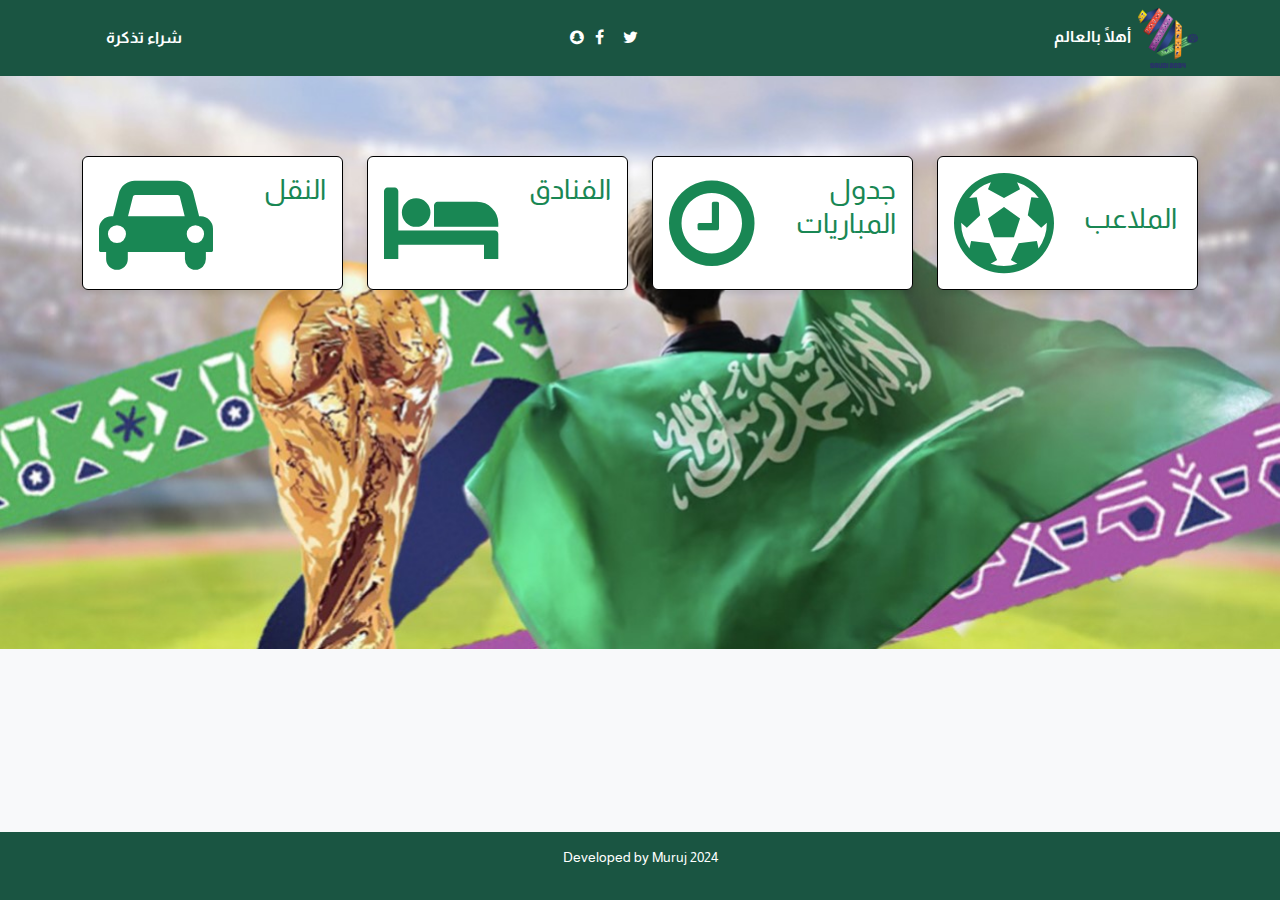
<file: index.html>
<!DOCTYPE html>
<html lang="en">
<head>
    <meta charset="UTF-8">
    <meta name="viewport" content="width=device-width, initial-scale=1.0">
    <link href="https://cdn.jsdelivr.net/npm/bootstrap@5.3.3/dist/css/bootstrap.min.css" rel="stylesheet" integrity="sha384-QWTKZyjpPEjISv5WaRU9OFeRpok6YctnYmDr5pNlyT2bRjXh0JMhjY6hW+ALEwIH" crossorigin="anonymous">
    <link rel="stylesheet" href="main.css">
    <link href='https://fonts.googleapis.com/css?family=Almarai' rel='stylesheet'>
    <link rel="stylesheet" href="https://cdn.jsdelivr.net/npm/bootstrap-icons@1.11.3/font/bootstrap-icons.min.css">
    <link rel="stylesheet" href="https://cdnjs.cloudflare.com/ajax/libs/font-awesome/4.7.0/css/font-awesome.min.css">
    
    <title>World Cup</title>
</head>
<body dir="rtl" style="background-image: url('images/background.jpg'); background-repeat: no-repeat; background-size: cover; background-position: top center;">
    <header> 
        <nav class="navbar" style="background-color: rgb(26, 85, 66);">
            <div class="container d-flex justify-content-between align-items-center">
                <div>
                    <img src="images/wclogo.png" alt="" width="60" height="60" class="rounded">
                    <strong class="p-1" style="color: white;">أهلًا بالعالم </strong>
                </div>
    
                <ul class="list list-inline mb-0 text-center">
                    <li class="list-inline-item p-1"><i class="fa fa-twitter text-white" aria-hidden="true"></i></li>
                    <li class="list-inline-item p-1"><i class="fa fa-facebook text-white" aria-hidden="true"></i></li>
                    <li class="list-inline-item p-1"><i class="fa fa-snapchat text-white" aria-hidden="true"></i></li>
                </ul>
                <div class="px-4 py-2 fw-bold text-center" style="background-color: rgb(26, 85, 66); color: white;">
                    <a href="ticket.html" class="text-white text-decoration-none">شراء تذكرة</a>
                </div>
            </div>
        </nav>
    </header>
    

    <main>
        <div class="container">
            <div class="row mt-5">
                <div class="col">
                    <div class="row">
                        <div class="col">
                            <div class="card">
                                <div class="card-body">
                                    <div class="row">
                                        <div class="col text-center d-flex justify-content-center align-items-center">
                                            <a href="stadium.html" class="text-decoration-none text-success">
                                                <h3>الملاعب</h3>
                                            </a>
                                        </div>
                                        <div class="col text-start">
                                            <i class="fa fa-futbol-o text-success" aria-hidden="true" style="font-size: 100px;"></i>
                                        </div>
                                    </div>
                                </div>
                            </div>
                        </div>
                        <div class="col">
                            <div class="card">
                                <div class="card-body">
                                    <div class="row">
                                        <div class="col">
                                            <a href="match.html" class="text-decoration-none text-success">
                                                <h3>جدول المباريات</h3>
                                            </a>
                                        </div>
                                        <div class="col text-start">
                                            <i class="fa fa-clock-o text-success" aria-hidden="true" style="font-size: 100px;"></i>
                                        </div>
                                    </div>
                                </div>
                            </div>
                        </div>
                        <div class="col">
                            <div class="card">
                                <div class="card-body">
                                    <div class="row">
                                        <div class="col">
                                            <a href="hotel.html" class="text-decoration-none text-success">
                                                <h3>الفنادق</h3>
                                            </a>
                                        </div>
                                        <div class="col text-start">
                                            <i class="fa fa-bed text-success" aria-hidden="true" style="font-size: 100px;"></i>
                                        </div>
                                    </div>
                                </div>
                            </div>
                        </div>
                        <div class="col">
                            <div class="card">
                                <div class="card-body">
                                    <div class="row">
                                        <div class="col">
                                            <a href="Transportation.html" class="text-decoration-none text-success">
                                                <h3>النقل</h3>
                                            </a>
                                        </div>
                                        <div class="col text-start">
                                            <i class="fa fa-car text-success" aria-hidden="true" style="font-size: 100px;"></i>
                                        </div>
                                    </div>
                                </div>
                            </div>
                        </div>
                    </div>
                </div>
            </div>
        </div>
    </main>
    <footer>
        <p>Developed by Muruj 2024</p>
    </footer>
</body>
</html>
</file>
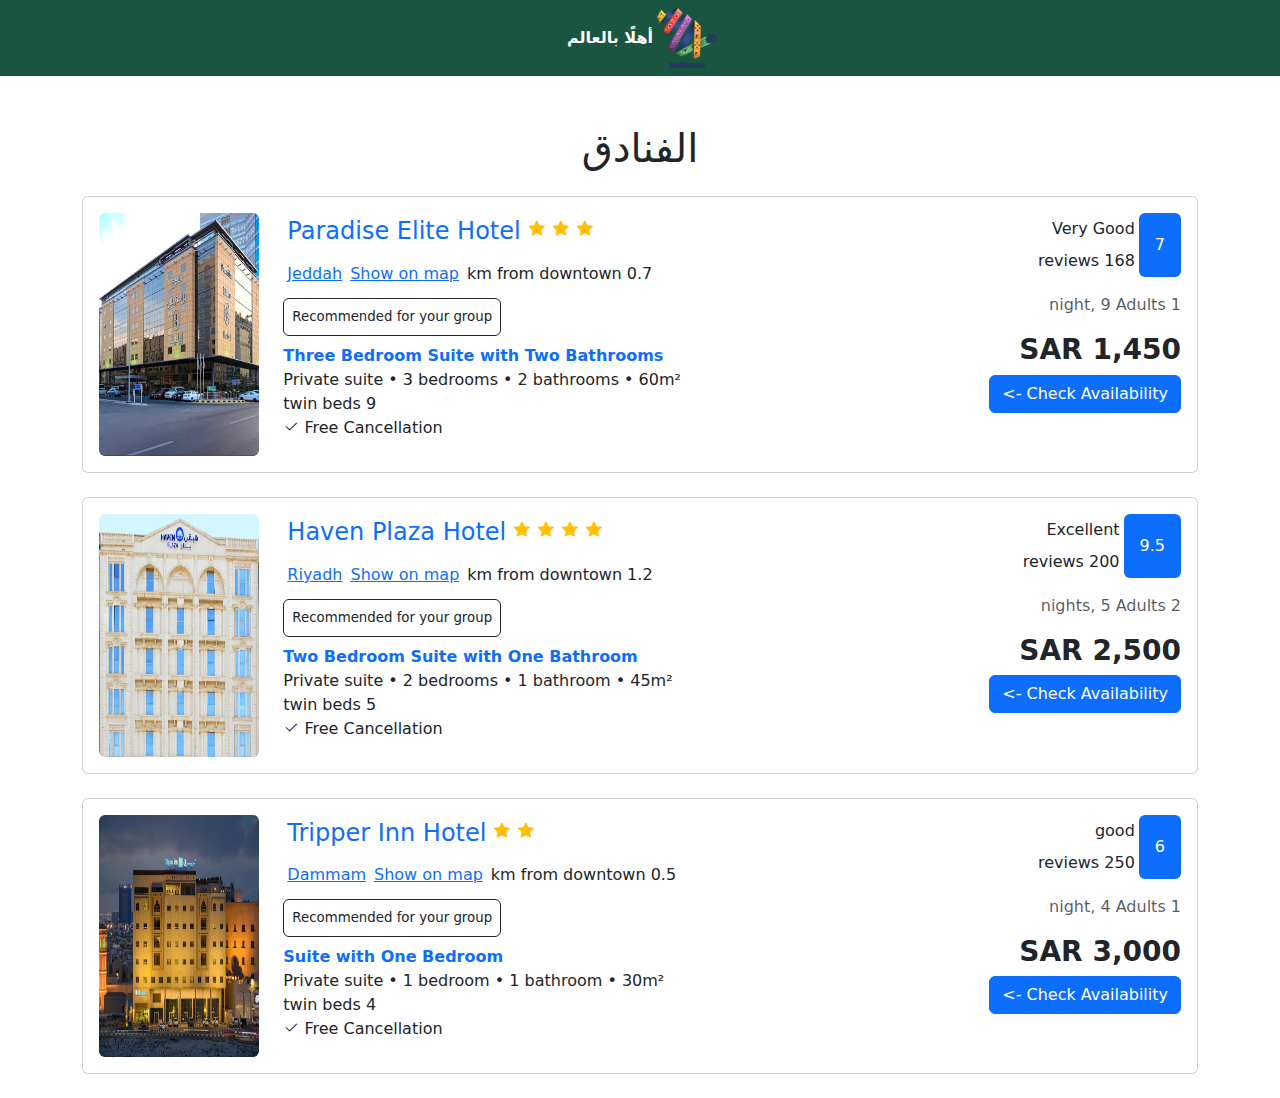
<file: hotel.html>
<!DOCTYPE html>
<html lang="en">
<head>
    <meta charset="UTF-8">
    <meta name="viewport" content="width=device-width, initial-scale=1.0">
    <link href="https://cdn.jsdelivr.net/npm/bootstrap@5.3.3/dist/css/bootstrap.min.css" rel="stylesheet" integrity="sha384-QWTKZyjpPEjISv5WaRU9OFeRpok6YctnYmDr5pNlyT2bRjXh0JMhjY6hW+ALEwIH" crossorigin="anonymous">
    <link href='https://fonts.googleapis.com/css?family=Almarai' rel='stylesheet'>
    <link rel="stylesheet" href="https://cdn.jsdelivr.net/npm/bootstrap-icons@1.11.3/font/bootstrap-icons.min.css">
    <title>الفنادق</title>
</head>
<body dir="rtl">
    <header>
        <nav class="navbar" style="background-color: rgb(26, 85, 66);">
            <div class="container d-flex justify-content-center align-items-center">
                <div class="d-flex align-items-center">
                    <img src="images/wclogo.png" alt="" width="60" height="60" class="rounded">
                    <strong class="p-1" style="color: white;">أهلًا بالعالم</strong>
                </div>
            </div>
        </nav>
    </header>
    <main> 
    <div class="container mt-5">
        <h1 class="text-center mb-4">الفنادق</h1>

        <div class="row mb-4">
            <div class="col">
                <div class="card">
                    <div class="card-body">
                        <div class="row">
                            <div class="col">
                                <table>
                                    <tr>
                                        <td rowspan="2" class="bg-primary text-white rounded p-3">7</td>
                                        <td class="p-1">Very Good</td>
                                    </tr>
                                    <tr>
                                        <td class="p-1">168 reviews</td>
                                    </tr>
                                </table>
                                <p class="mt-3 text-muted">1 night, 9 Adults</p>
                                <h3><strong>SAR 1,450</strong></h3>
                                <button class="btn btn-primary">Check Availability -></button>
                            </div>
                            <div class="col-sm-6 col-4 col-lg-6">
                                <ul class="list-group list-group-horizontal list-unstyled d-flex justify-content-end">
                                    <li class="p-1"><i class="bi bi-star-fill text-warning"></i></li>
                                    <li class="p-1"><i class="bi bi-star-fill text-warning"></i></li>
                                    <li class="p-1"><i class="bi bi-star-fill text-warning"></i></li>
                                    <li class="p-1"><h4 class="text-start text-primary">Paradise Elite Hotel</h4></li>
                                </ul>
                                <ul class="list-group list-group-horizontal list-unstyled d-flex justify-content-end">
                                    <li class="p-1"><span>0.7 km from downtown</span></li>
                                    <li class="p-1"><span><a href="#">Show on map</a></span></li>
                                    <li class="p-1"><span><a href="#">Jeddah</a></span></li>
                                </ul>
                                <div class="d-flex justify-content-end mt-2">
                                    <small class="border border-dark rounded p-2" style="font-size: smaller;">Recommended for your group</small>
                                </div>
                                <ul class="list-unstyled text-start mt-2">
                                    <li><strong class="text-primary">Three Bedroom Suite with Two Bathrooms</strong></li>
                                    <li>Private suite • 3 bedrooms • 2 bathrooms • 60m²</li>
                                    <li>9 twin beds</li>
                                    <li>Free Cancellation <i class="bi bi-check2"></i></li>
                                </ul>
                            </div>
                            <div class="col-sm-2 col-4 col-lg-2 d-flex justify-content-end">
                                <img src="images/jeddah.jpg" class="img-fluid rounded" width="200" height="200" alt="Qasr Al Ansar Golden Tulip Hotel">
                            </div>
                        </div>
                    </div>
                </div>
            </div>
        </div>

        <div class="row mb-4">
            <div class="col">
                <div class="card">
                    <div class="card-body">
                        <div class="row">
                            <div class="col">
                                <table>
                                    <tr>
                                        <td rowspan="2" class="bg-primary text-white rounded p-3">9.5</td>
                                        <td class="p-1">Excellent</td>
                                    </tr>
                                    <tr>
                                        <td class="p-1">200 reviews</td>
                                    </tr>
                                </table>
                                <p class="mt-3 text-muted">2 nights, 5 Adults</p>
                                <h3><strong>SAR 2,500</strong></h3>
                                <button class="btn btn-primary">Check Availability -></button>
                            </div>
                            <div class="col-sm-6 col-4 col-lg-6">
                                <ul class="list-group list-group-horizontal list-unstyled d-flex justify-content-end">
                                    <li class="p-1"><i class="bi bi-star-fill text-warning"></i></li>
                                    <li class="p-1"><i class="bi bi-star-fill text-warning"></i></li>
                                    <li class="p-1"><i class="bi bi-star-fill text-warning"></i></li>
                                    <li class="p-1"><i class="bi bi-star-fill text-warning"></i></li>
                                    <li class="p-1"><h4 class="text-start text-primary">Haven Plaza Hotel</h4></li>
                                </ul>
                                <ul class="list-group list-group-horizontal list-unstyled d-flex justify-content-end">
                                    <li class="p-1"><span>1.2 km from downtown</span></li>
                                    <li class="p-1"><span><a href="#">Show on map</a></span></li>
                                    <li class="p-1"><span><a href="#">Riyadh</a></span></li>
                                </ul>
                                <div class="d-flex justify-content-end mt-2">
                                    <small class="border border-dark rounded p-2" style="font-size: smaller;">Recommended for your group</small>
                                </div>
                                <ul class="list-unstyled text-start mt-2">
                                    <li><strong class="text-primary">Two Bedroom Suite with One Bathroom</strong></li>
                                    <li>Private suite • 2 bedrooms • 1 bathroom • 45m²</li>
                                    <li>5 twin beds</li>
                                    <li>Free Cancellation <i class="bi bi-check2"></i></li>
                                </ul>
                            </div>
                            <div class="col-sm-2 col-4 col-lg-2 d-flex justify-content-end">
                                <img src="images/riyadh.jpg" class="img-fluid rounded" width="200" height="200" alt="Madinah Hilton Hotel">
                            </div>
                        </div>
                    </div>
                </div>
            </div>
        </div>

        <div class="row mb-4">
            <div class="col">
                <div class="card">
                    <div class="card-body">
                        <div class="row">
                            <div class="col">
                                <table>
                                    <tr>
                                        <td rowspan="2" class="bg-primary text-white rounded p-3">6</td>
                                        <td class="p-1">good</td>
                                    </tr>
                                    <tr>
                                        <td class="p-1">250 reviews</td>
                                    </tr>
                                </table>
                                <p class="mt-3 text-muted">1 night, 4 Adults</p>
                                <h3><strong>SAR 3,000</strong></h3>
                                <button class="btn btn-primary">Check Availability -></button>
                            </div>
                            <div class="col-sm-6 col-4 col-lg-6">
                                <ul class="list-group list-group-horizontal list-unstyled d-flex justify-content-end">
                                    <li class="p-1"><i class="bi bi-star-fill text-warning"></i></li>
                                    <li class="p-1"><i class="bi bi-star-fill text-warning"></i></li>
                                    <li class="p-1"><h4 class="text-start text-primary">Tripper Inn Hotel</h4></li>
                                </ul>
                                <ul class="list-group list-group-horizontal list-unstyled d-flex justify-content-end">
                                    <li class="p-1"><span>0.5 km from downtown</span></li>
                                    <li class="p-1"><span><a href="#">Show on map</a></span></li>
                                    <li class="p-1"><span><a href="#">Dammam</a></span></li>
                                </ul>
                                <div class="d-flex justify-content-end mt-2">
                                    <small class="border border-dark rounded p-2" style="font-size: smaller;">Recommended for your group</small>
                                </div>
                                <ul class="list-unstyled text-start mt-2">
                                    <li><strong class="text-primary">Suite with One Bedroom</strong></li>
                                    <li>Private suite • 1 bedroom • 1 bathroom • 30m²</li>
                                    <li>4 twin beds</li>
                                    <li>Free Cancellation <i class="bi bi-check2"></i></li>
                                </ul>
                            </div>
                            <div class="col-sm-2 col-4 col-lg-2 d-flex justify-content-end">
                                <img src="images/dammam.jpg" class="img-fluid rounded" width="200" height="200" alt="Al Haram Hotel">
                            </div>
                        </div>
                    </div>
                </div>
            </div>
        </div>
    </div>

  
    <script src="https://cdn.jsdelivr.net/npm/bootstrap@5.3.3/dist/js/bootstrap.bundle.min.js" integrity="sha384-YvpcrYf0tY3lHB60NNkmXc5s9fDVZLESaAA55NDzOxhy9GkcIdslK1eN7N6jIeHz" crossorigin="anonymous"></script>
</main> 
</body>
</html>
</file>
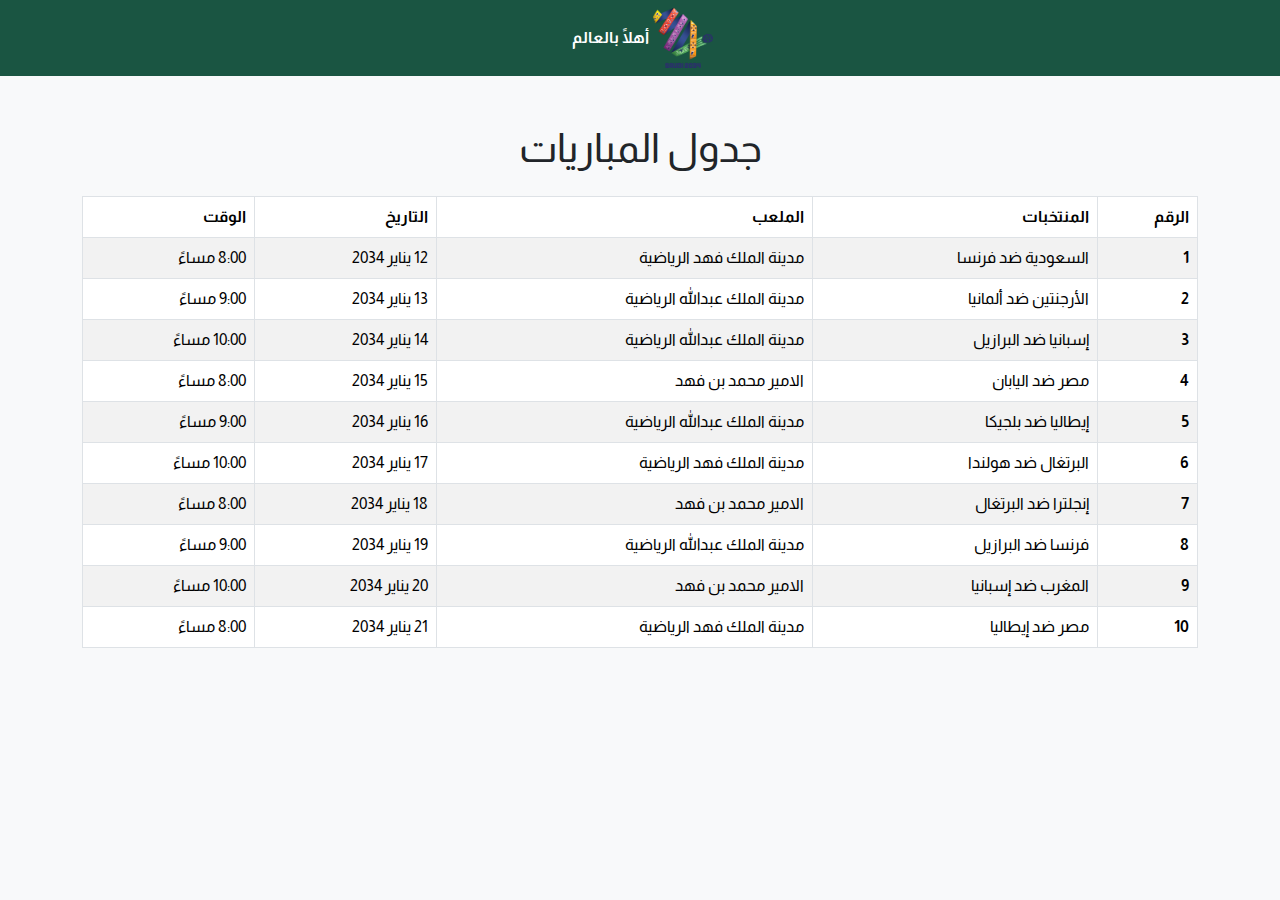
<file: match.html>
<!DOCTYPE html>
<html lang="ar">
<head>
    <meta charset="UTF-8">
    <meta name="viewport" content="width=device-width, initial-scale=1.0">
    <link href="https://cdn.jsdelivr.net/npm/bootstrap@5.3.3/dist/css/bootstrap.min.css" rel="stylesheet" integrity="sha384-QWTKZyjpPEjISv5WaRU9OFeRpok6YctnYmDr5pNlyT2bRjXh0JMhjY6hW+ALEwIH" crossorigin="anonymous">
    <link rel="stylesheet" href="main.css">
    <link href='https://fonts.googleapis.com/css?family=Almarai' rel='stylesheet'>
    <title>جدول المباريات</title>
</head>
<body dir="rtl">
    <header>
        <nav class="navbar" style="background-color: rgb(26, 85, 66);">
            <div class="container d-flex justify-content-center align-items-center">
                <div class="d-flex align-items-center">
                    <img src="images/wclogo.png" alt="" width="60" height="60" class="rounded">
                    <strong class="p-1" style="color: white;">أهلًا بالعالم</strong>
                </div>
            </div>
        </nav>
    </header>

    <main>
        <div class="container mt-5">
            <h1 class="text-center mb-4">جدول المباريات</h1>

            <table class="table table-bordered table-striped">
                <thead>
                    <tr>
                        <th scope="col">الرقم</th>
                        <th scope="col">المنتخبات</th>
                        <th scope="col">الملعب</th>
                        <th scope="col">التاريخ</th>
                        <th scope="col">الوقت</th>
                    </tr>
                </thead>
                <tbody>
                    <tr>
                        <th scope="row">1</th>
                        <td>السعودية ضد فرنسا</td>
                        <td> مدينة الملك فهد الرياضية</td>
                        <td>12 يناير 2034</td>
                        <td>8:00 مساءً</td>
                    </tr>
                    <tr>
                        <th scope="row">2</th>
                        <td>الأرجنتين ضد ألمانيا</td>
                        <td> مدينة الملك عبدالله الرياضية</td>
                        <td>13 يناير 2034</td>
                        <td>9:00 مساءً</td>
                    </tr>
                    <tr>
                        <th scope="row">3</th>
                        <td>إسبانيا ضد البرازيل</td>
                        <td> مدينة الملك عبدالله الرياضية</td>
                        <td>14 يناير 2034</td>
                        <td>10:00 مساءً</td>
                    </tr>
                    <tr>
                        <th scope="row">4</th>
                        <td>مصر ضد اليابان</td>
                        <td> الامير محمد بن فهد   </td>
                        <td>15 يناير 2034</td>
                        <td>8:00 مساءً</td>
                    </tr>
                    <tr>
                        <th scope="row">5</th>
                        <td>إيطاليا ضد بلجيكا</td>
                        <td> مدينة الملك عبدالله الرياضية</td>
                        <td>16 يناير 2034</td>
                        <td>9:00 مساءً</td>
                    </tr>
                    <tr>
                        <th scope="row">6</th>
                        <td>البرتغال ضد هولندا</td>
                        <td>مدينة الملك فهد الرياضية</td>
                        <td>17 يناير 2034</td>
                        <td>10:00 مساءً</td>
                    </tr>
                    <tr>
                        <th scope="row">7</th>
                        <td>إنجلترا ضد البرتغال</td>
                        <td> الامير محمد بن فهد   </td>
                        <td>18 يناير 2034</td>
                        <td>8:00 مساءً</td>
                    </tr>
                    <tr>
                        <th scope="row">8</th>
                        <td>فرنسا ضد البرازيل</td>
                        <td> مدينة الملك عبدالله الرياضية</td>
                        <td>19 يناير 2034</td>
                        <td>9:00 مساءً</td>
                    </tr>
                    <tr>
                        <th scope="row">9</th>
                        <td>المغرب ضد إسبانيا</td>
                        <td> الامير محمد بن فهد   </td>
                        <td>20 يناير 2034</td>
                        <td>10:00 مساءً</td>
                    </tr>
                    <tr>
                        <th scope="row">10</th>
                        <td>مصر ضد إيطاليا</td>
                        <td>مدينة الملك فهد الرياضية</td>
                        <td>21 يناير 2034</td>
                        <td>8:00 مساءً</td>
                    </tr>
                </tbody>
            </table>
        </div>
    </main>
</body>
</html>
</file>
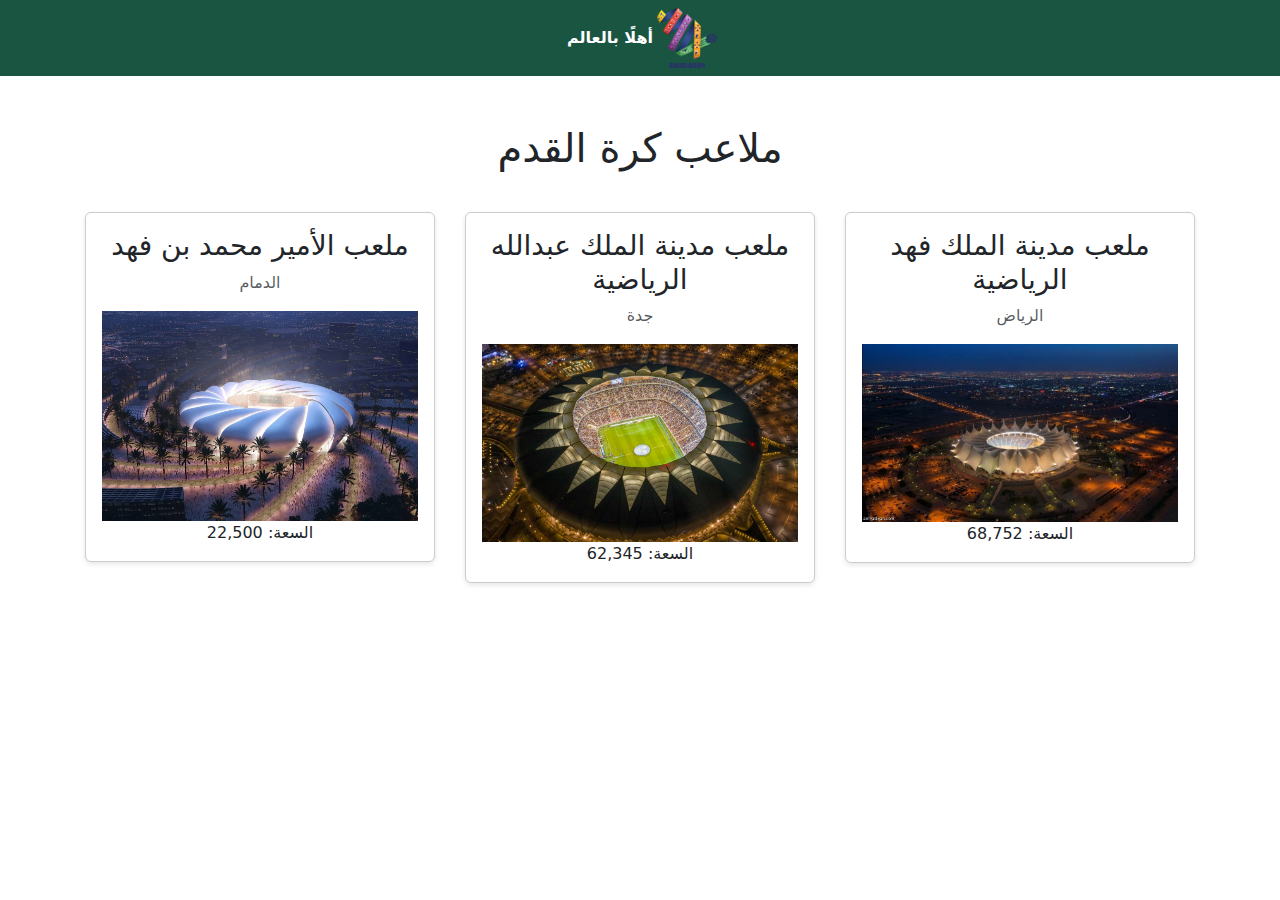
<file: stadium.html>
<!DOCTYPE html>
<html lang="ar" dir="rtl">
<head>
    <meta charset="UTF-8">
    <meta name="viewport" content="width=device-width, initial-scale=1.0">
    <link href="https://cdn.jsdelivr.net/npm/bootstrap@5.3.3/dist/css/bootstrap.min.css" rel="stylesheet" integrity="sha384-QWTKZyjpPEjISv5WaRU9OFeRpok6YctnYmDr5pNlyT2bRjXh0JMhjY6hW+ALEwIH" crossorigin="anonymous">
    <link href='https://fonts.googleapis.com/css?family=Almarai' rel='stylesheet'>
    <title>الملاعب</title>
</head>
<body>
    <header>
        <nav class="navbar" style="background-color: rgb(26, 85, 66);">
            <div class="container d-flex justify-content-center align-items-center">
                <div class="d-flex align-items-center">
                    <img src="images/wclogo.png" alt="" width="60" height="60" class="rounded">
                    <strong class="p-1" style="color: white;">أهلًا بالعالم</strong>
                </div>
            </div>
        </nav>
    </header>
    <main>
    <div class="container mt-5">
        <h1 class="text-center mb-4">ملاعب كرة القدم</h1>

        <div class="row justify-content-center">
            <div class="col-md-4">
                <div class="card" style="max-width: 350px; margin: 1rem auto; border: 1px solid #ccc; box-shadow: 0px 2px 5px rgba(0, 0, 0, 0.1);">
                    <div class="card-body text-center">
                        <h3 class="card-title">ملعب مدينة الملك فهد الرياضية</h3>
                        <p class="text-muted">الرياض</p>
                        <img src="images/riyadhs.jpg" alt="ملعب مدينة الملك فهد الرياضية" style="max-width: 100%; height: auto;">
                        <p class="card-text">السعة: 68,752</p>
                    </div>
                </div>
            </div>

            <div class="col-md-4">
                <div class="card" style="max-width: 350px; margin: 1rem auto; border: 1px solid #ccc; box-shadow: 0px 2px 5px rgba(0, 0, 0, 0.1);">
                    <div class="card-body text-center">
                        <h3 class="card-title">ملعب مدينة الملك عبدالله الرياضية</h3>
                        <p class="text-muted">جدة</p>
                        <img src="images/jeddahs.jpg" alt="ملعب مدينة الملك عبدالله الرياضية" style="max-width: 100%; height: auto;">
                        <p class="card-text">السعة: 62,345</p>
                    </div>
                </div>
            </div>

            <div class="col-md-4">
                <div class="card" style="max-width: 350px; margin: 1rem auto; border: 1px solid #ccc; box-shadow: 0px 2px 5px rgba(0, 0, 0, 0.1);">
                    <div class="card-body text-center">
                        <h3 class="card-title">ملعب الأمير محمد بن فهد</h3>
                        <p class="text-muted">الدمام</p>
                        <img src="images/dammams.png" alt="ملعب الأمير محمد بن فهد" style="max-width: 100%; height: auto;">
                        <p class="card-text">السعة: 22,500</p>
                    </div>
                </div>
            </div>
        </div>
    </div>

    <script src="https://cdn.jsdelivr.net/npm/bootstrap@5.3.3/dist/js/bootstrap.bundle.min.js" integrity="sha384-YvpcrYf0tY3lHB60NNkmXc5s9fDVZLESaAA55NDzOxhy9GkcIdslK1eN7N6jIeHz" crossorigin="anonymous"></script>
</main>
</body>
</html>
</file>
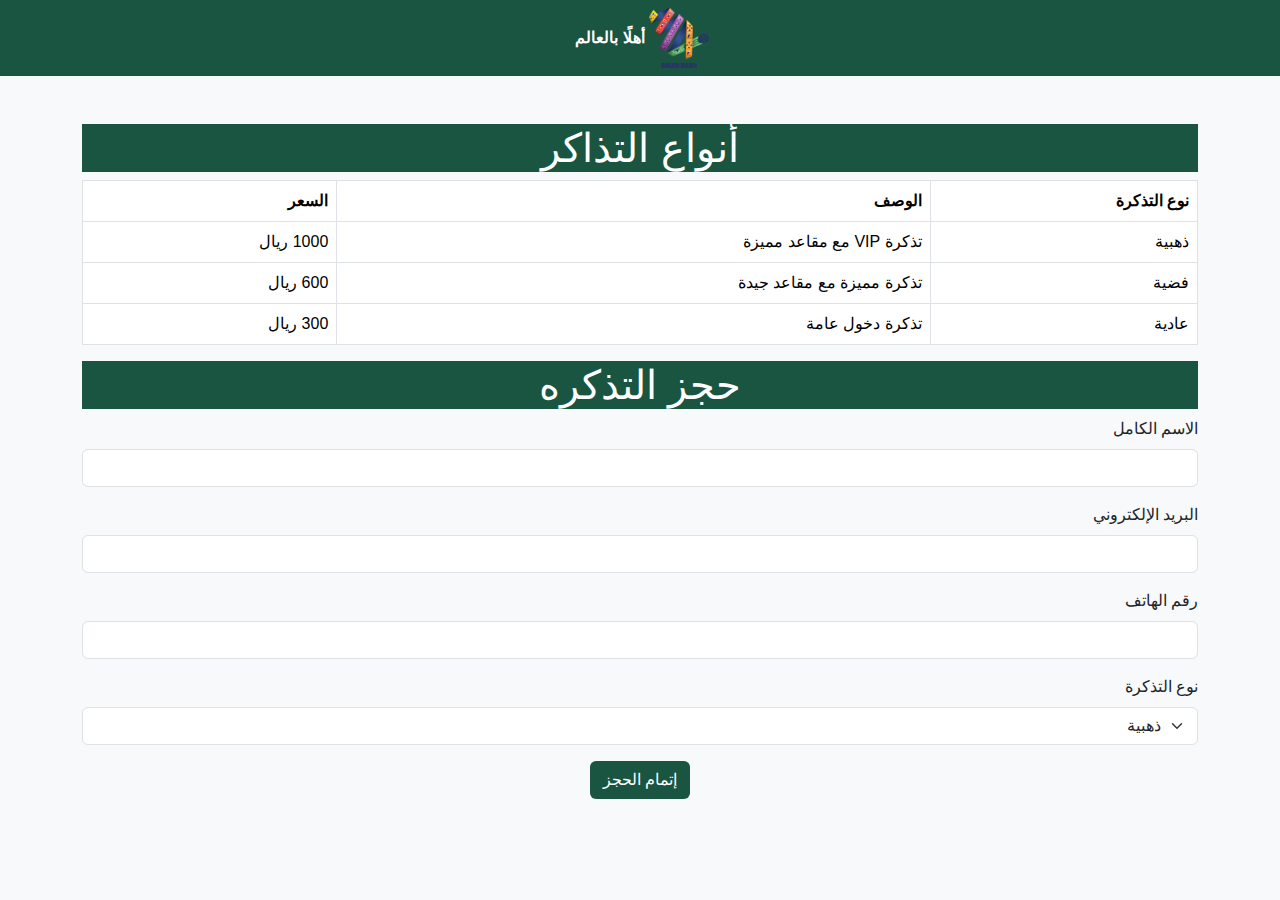
<file: ticket.html>
<!DOCTYPE html>
<html lang="en">
<head>
    <meta charset="UTF-8">
    <meta name="viewport" content="width=device-width, initial-scale=1.0">
    <link href="https://cdn.jsdelivr.net/npm/bootstrap@5.3.3/dist/css/bootstrap.min.css" rel="stylesheet" integrity="sha384-QWTKZyjpPEjISv5WaRU9OFeRpok6YctnYmDr5pNlyT2bRjXh0JMhjY6hW+ALEwIH" crossorigin="anonymous">
    <link rel="stylesheet" href="main.css">
    <title> التذكرة</title>
</head>
<body dir="rtl">
    <header>
        <nav class="navbar" style="background-color: rgb(26, 85, 66);">
            <div class="container d-flex justify-content-center align-items-center">
                <div class="d-flex align-items-center">
                    <img src="images/wclogo.png" alt="" width="60" height="60" class="rounded">
                    <strong class="p-1" style="color: white;">أهلًا بالعالم</strong>
                </div>
            </div>
        </nav>
    </header>

    <main class="container mt-5">
        <h1 class="text-center" style="background-color:  rgb(26, 85, 66); color: white;">أنواع التذاكر</h1>
        <table class="table table-bordered">
            <thead>
                <tr>
                    <th>نوع التذكرة</th>
                    <th>الوصف</th>
                    <th>السعر</th>
                </tr>
            </thead>
            <tbody>
                <tr>
                    <td>ذهبية</td>
                    <td>تذكرة VIP مع مقاعد مميزة</td>
                    <td>1000 ريال</td>
                </tr>
                <tr>
                    <td>فضية</td>
                    <td>تذكرة مميزة مع مقاعد جيدة</td>
                    <td>600 ريال</td>
                </tr>
                <tr>
                    <td>عادية</td>
                    <td>تذكرة دخول عامة</td>
                    <td>300 ريال</td>
                </tr>
            </tbody>
        </table>

        <h1 class="text-center" style="background-color: rgb(26, 85, 66); color: white;">حجز التذكره</h1>
        <form action="" method="POST">
            <div class="mb-3">
                <label for="name" class="form-label">الاسم الكامل</label>
                <input type="text" class="form-control" id="name" required>
            </div>
            <div class="mb-3">
                <label for="email" class="form-label">البريد الإلكتروني</label>
                <input type="email" class="form-control" id="email" required>
            </div>
            <div class="mb-3">
                <label for="phone" class="form-label">رقم الهاتف</label>
                <input type="text" class="form-control" id="phone" required>
            </div>
            <div class="mb-3">
                <label for="ticket-type" class="form-label">نوع التذكرة</label>
                <select class="form-select" id="ticket-type" required>
                    <option value="gold">ذهبية</option>
                    <option value="silver">فضية</option>
                    <option value="regular">عادية</option>
                </select>
            </div>
            <div class="mb-3 text-center">
                <button type="submit" class="btn" style="background-color: rgb(26, 85, 66); color: white;">إتمام الحجز</button>

            </div>
        </form>
    </main>

    <script src="https://cdn.jsdelivr.net/npm/@popperjs/core@2.11.8/dist/umd/popper.min.js" integrity="sha384-I7E8VVD/ismYTF4hNIPjVp/Zjvgyol6VFvRkX/vR+Vc4jQkC+hVqc2pM8ODewa9r" crossorigin="anonymous"></script>
    <script src="https://cdn.jsdelivr.net/npm/bootstrap@5.3.3/dist/js/bootstrap.bundle.min.js" integrity="sha384-YvpcrYf0tY3lHB60NNkmXc5s9fDVZLESaAA55NDzOxhy9GkcIdslK1eN7N6jIeHz" crossorigin="anonymous"></script>
</body>
</html>
</file>
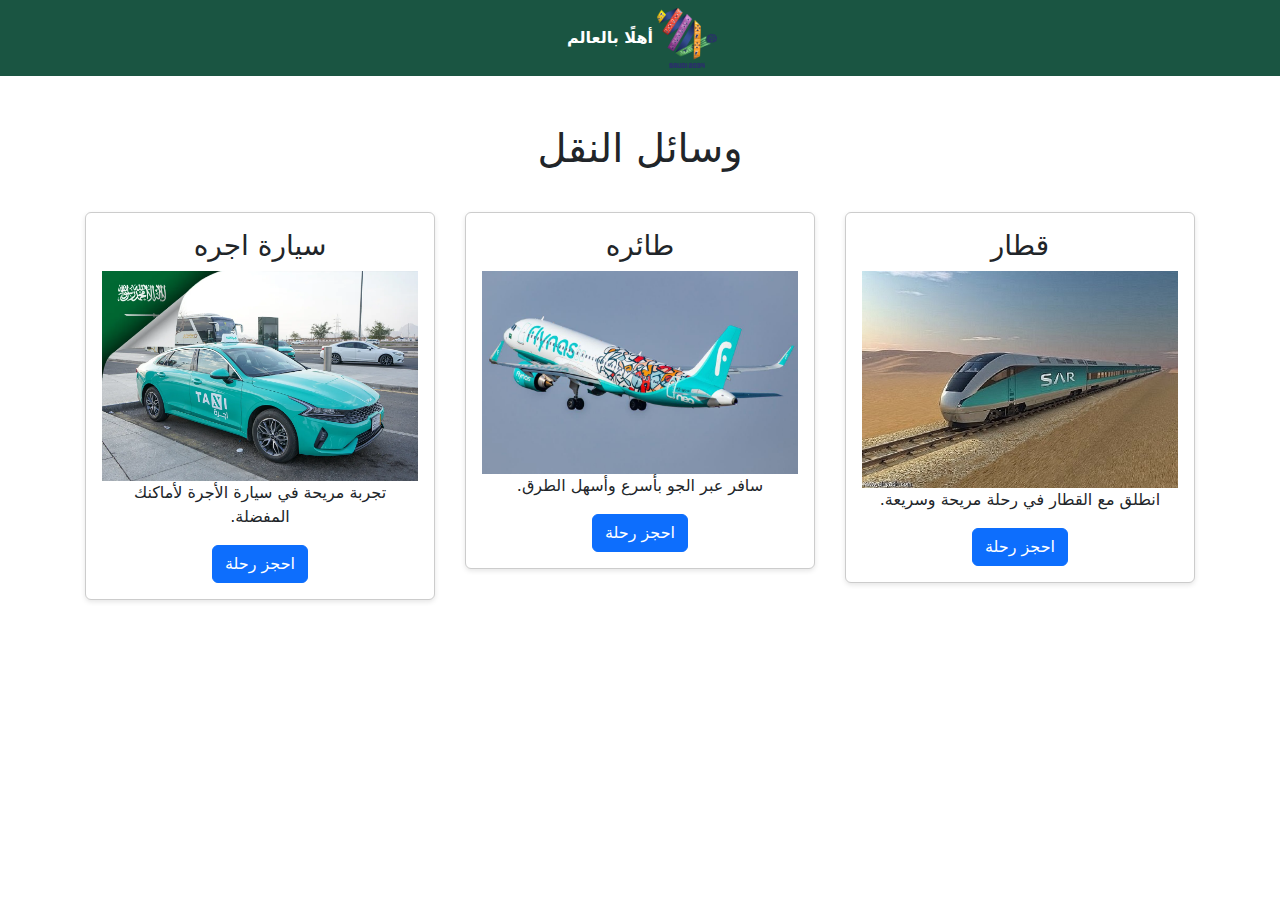
<file: Transportation.html>
<!DOCTYPE html>
<html lang="ar" dir="rtl">
<head>
    <meta charset="UTF-8">
    <meta name="viewport" content="width=device-width, initial-scale=1.0">
    <link href="https://cdn.jsdelivr.net/npm/bootstrap@5.3.3/dist/css/bootstrap.min.css" rel="stylesheet" integrity="sha384-QWTKZyjpPEjISv5WaRU9OFeRpok6YctnYmDr5pNlyT2bRjXh0JMhjY6hW+ALEwIH" crossorigin="anonymous">
    <link href='https://fonts.googleapis.com/css?family=Almarai' rel='stylesheet'>
    <title>وسائل النقل</title>
</head>
<body>
    <header>
        <nav class="navbar" style="background-color: rgb(26, 85, 66);">
            <div class="container d-flex justify-content-center align-items-center">
                <div class="d-flex align-items-center">
                    <img src="images/wclogo.png" alt="" width="60" height="60" class="rounded">
                    <strong class="p-1" style="color: white;">أهلًا بالعالم</strong>
                </div>
            </div>
        </nav>
    </header>
    <main>
        <div class="container mt-5">
            <h1 class="text-center mb-4">وسائل النقل</h1>

            <div class="row justify-content-center">
                <div class="col-md-4">
                    <div class="card" style="max-width: 350px; margin: 1rem auto; border: 1px solid #ccc; box-shadow: 0px 2px 5px rgba(0, 0, 0, 0.1);">
                        <div class="card-body text-center">
                            <h3 class="card-title">قطار</h3>
                            <img src="images/train.jpg" alt="قطار" style="max-width: 100%; height: auto;">
                            <p class="card-text">انطلق مع القطار في رحلة مريحة وسريعة.</p>
                            <a href="#" class="btn btn-primary">احجز رحلة</a>
                        </div>
                    </div>
                </div>

                <div class="col-md-4">
                    <div class="card" style="max-width: 350px; margin: 1rem auto; border: 1px solid #ccc; box-shadow: 0px 2px 5px rgba(0, 0, 0, 0.1);">
                        <div class="card-body text-center">
                            <h3 class="card-title">طائره</h3>
                            <img src="images/plane.jpg" alt="طائره" style="max-width: 100%; height: auto;">
                            <p class="card-text">سافر عبر الجو بأسرع وأسهل الطرق.</p>
                            <a href="#" class="btn btn-primary">احجز رحلة</a>
                        </div>
                    </div>
                </div>

                <div class="col-md-4">
                    <div class="card" style="max-width: 350px; margin: 1rem auto; border: 1px solid #ccc; box-shadow: 0px 2px 5px rgba(0, 0, 0, 0.1);">
                        <div class="card-body text-center">
                            <h3 class="card-title">سيارة اجره</h3>
                            <img src="images/taxi.png" alt="سيارة اجره" style="max-width: 100%; height: auto;">
                            <p class="card-text">تجربة مريحة في سيارة الأجرة لأماكنك المفضلة.</p>
                            <a href="#" class="btn btn-primary">احجز رحلة</a>
                        </div>
                    </div>
                </div>
            </div>
        </div>
    </main>

    <script src="https://cdn.jsdelivr.net/npm/bootstrap@5.3.3/dist/js/bootstrap.bundle.min.js" integrity="sha384-YvpcrYf0tY3lHB60NNkmXc5s9fDVZLESaAA55NDzOxhy9GkcIdslK1eN7N6jIeHz" crossorigin="anonymous"></script>
</body>
</html>
</file>
<file: main.css>
body {
    font-family: 'Almarai', sans-serif;
    padding-bottom: 70px;
    background-color: #f8f9fa;
}

.card {
    max-width: 300px;
    border: 1px solid #000;
    margin: 2rem auto;
    transition: transform 0.3s ease-in-out;
    box-shadow: 0 4px 6px rgba(0, 0, 0, 0.1);
}

.card:hover {
    transform: scale(1.1);
}

footer {
    background-color: rgb(26, 85, 66);
    color: white;
    text-align: center;
    padding: 15px 0;
    width: 100%;
    position: fixed;
    bottom: 0;
    font-size: 0.9rem;
}
</file>
